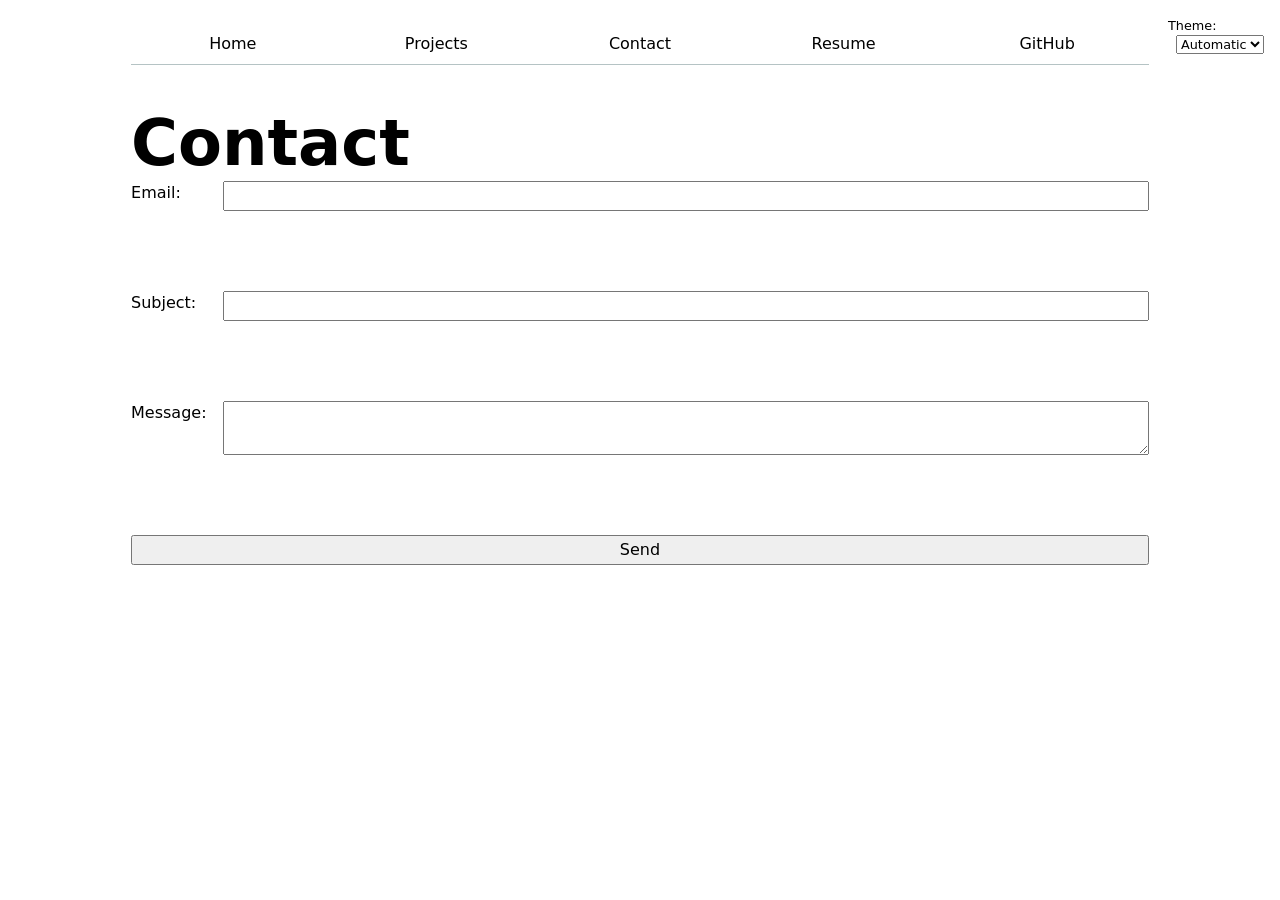
<file: contact/index.html>
<!DOCTYPE html>
<html>
<head>
  <title>Contact</title>
  <link rel="stylesheet" href="../style.css">
</head>
<body>
  <h1>Contact</h1>
  <form action="mailto:ericmeiww@gmail.com" method="POST" enctype="text/plain">
    
    <label>
      Email:
      <input name="email" type="email">
    </label>

    <br><br>

    <label>
      Subject:
      <input name="subject">
    </label>

    <br><br>

    <label>
      Message:
      <textarea name="body"></textarea>
    </label>

    <br><br>

    <button>Send</button>

  </form>
<script type="module" src="../global.js"></script>
</body>
</html>
</file>
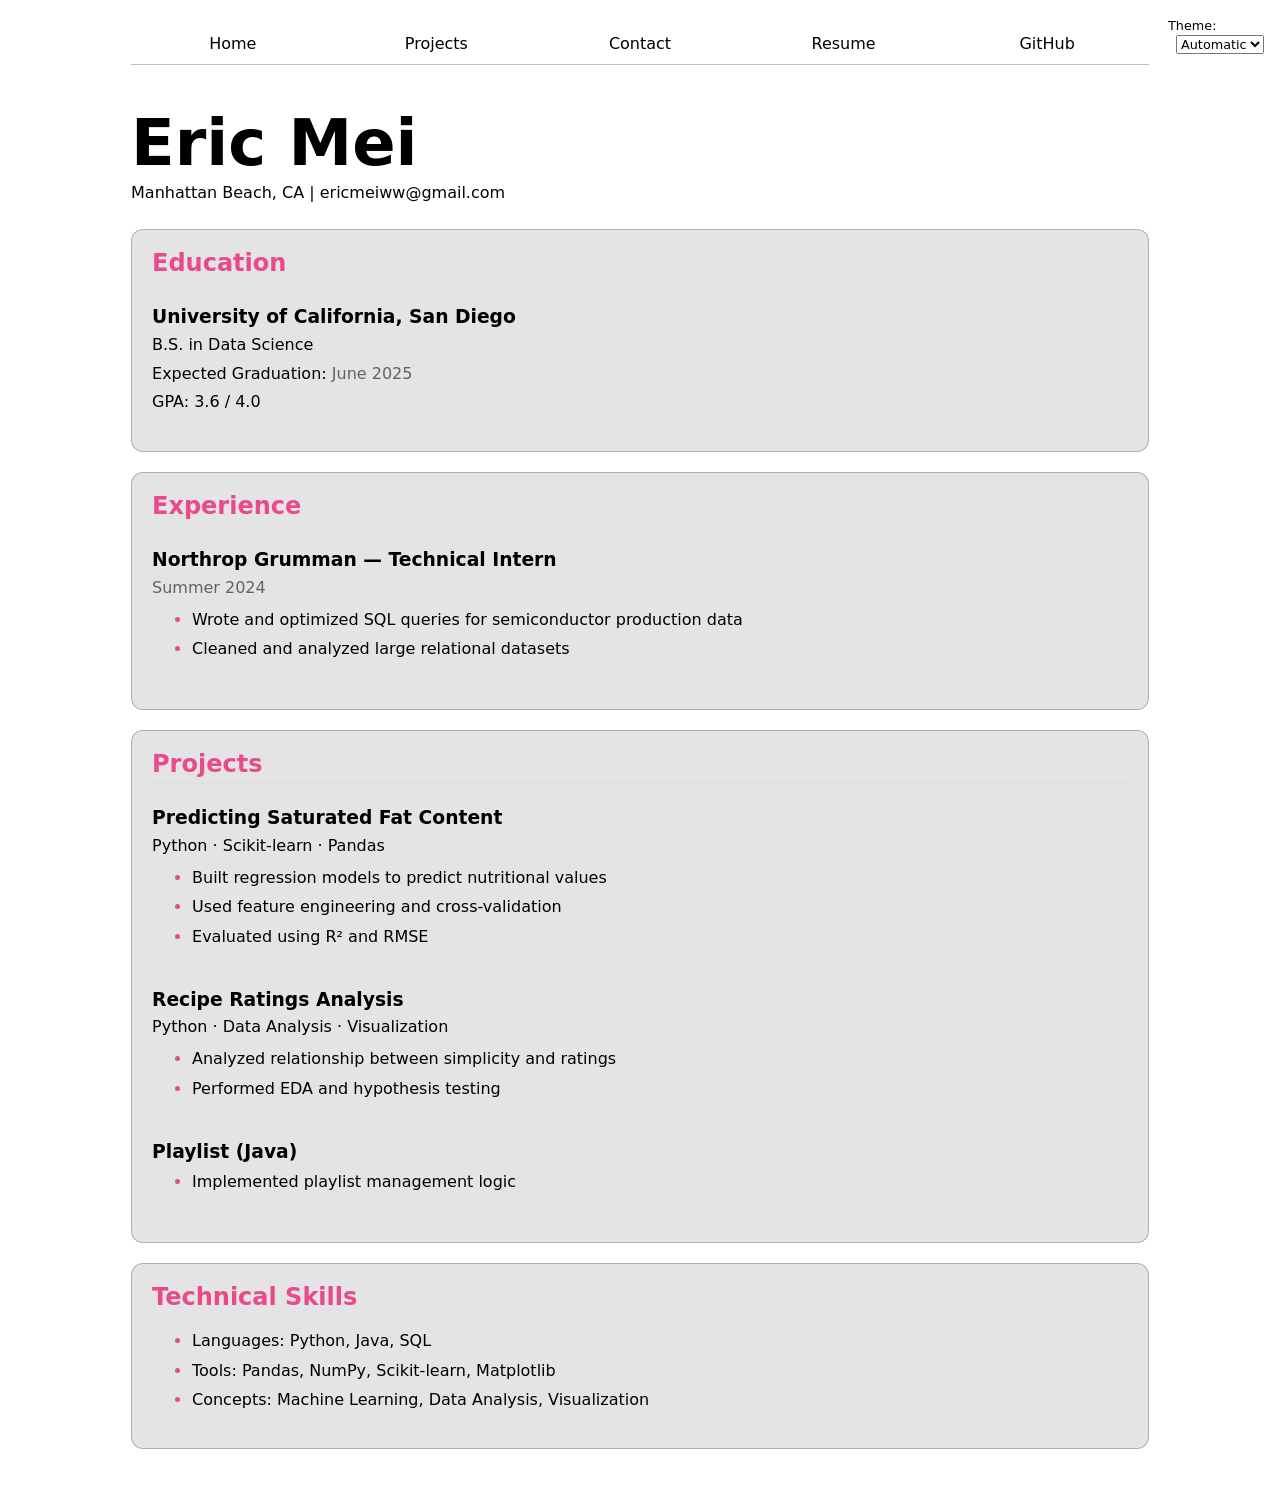
<file: resume/index.html>
<!DOCTYPE html>
<html>
<head>
  <title>Resume</title>
  <link rel="stylesheet" href="../style.css">
</head>
<body>

  <h1>Eric Mei</h1>
  <p>Manhattan Beach, CA | ericmeiww@gmail.com</p>

  <!-- Education -->
  <section>
    <header>
      <h2>Education</h2>
    </header>

    <article>
      <h3>University of California, San Diego</h3>
      <p>B.S. in Data Science</p>
      <p>
        Expected Graduation:
        <time datetime="2025-06">June 2025</time>
      </p>
      <p>GPA: 3.6 / 4.0</p>
    </article>
  </section>

  <!-- Experience -->
  <section>
    <header>
      <h2>Experience</h2>
    </header>

    <article>
      <h3>Northrop Grumman — Technical Intern</h3>
      <p>
        <time datetime="2024-06">Summer 2024</time>
      </p>
      <ul>
        <li>Wrote and optimized SQL queries for semiconductor production data</li>
        <li>Cleaned and analyzed large relational datasets</li>
      </ul>
    </article>
  </section>

  <!-- Projects -->
  <section>
    <header>
      <h2>Projects</h2>
    </header>

    <article>
      <h3>Predicting Saturated Fat Content</h3>
      <p>Python · Scikit-learn · Pandas</p>
      <ul>
        <li>Built regression models to predict nutritional values</li>
        <li>Used feature engineering and cross-validation</li>
        <li>Evaluated using R² and RMSE</li>
      </ul>
    </article>

    <article>
      <h3>Recipe Ratings Analysis</h3>
      <p>Python · Data Analysis · Visualization</p>
      <ul>
        <li>Analyzed relationship between simplicity and ratings</li>
        <li>Performed EDA and hypothesis testing</li>
      </ul>
    </article>

    <article>
      <h3>Playlist (Java)</h3>
      <ul>
        <li>Implemented playlist management logic</li>
      </ul>
    </article>
  </section>

  <!-- Skills -->
  <section>
    <header>
      <h2>Technical Skills</h2>
    </header>

    <ul>
      <li>Languages: Python, Java, SQL</li>
      <li>Tools: Pandas, NumPy, Scikit-learn, Matplotlib</li>
      <li>Concepts: Machine Learning, Data Analysis, Visualization</li>
    </ul>
  </section>
<script type="module" src="../global.js"></script>
</body>
</html>
</file>
<file: style.css>
/* Body layout */
html {
  color-scheme: light dark;
}
:root {
  --color-accent: oklch(65% 50% 0);
}
body {
  font: 100%/1.5 system-ui;
  max-width: 100ch;
  margin-inline: auto;
  padding: 1rem;

  accent-color: var(--color-accent);
  background-color: canvas;
  color: canvastext;
}

/* Enable Flexbox */
nav {
  --border-color: oklch(50% 10% 200 / 40%);

  display: flex;
  margin-bottom: 1rem;
  border-bottom: 1px solid var(--border-color);
}

/* Style links */
nav a {
  flex: 1;
  text-align: center;

  /* remove default link styling */
  text-decoration: none;
  color: inherit;

  /* spacing */
  padding: 0.5em;
}

/* Current page styling */
nav a.current {
  border-bottom: 0.4em solid var(--border-color);
  padding-bottom: 0.1em;
}
nav a:hover {
  border-bottom: 0.4em solid var(--color-accent);
  padding-bottom: 0.1em;
  background-color: color-mix(in oklch, var(--color-accent), canvas 85%);
}
/* Make labels and inputs stack vertically */
form {
  display: grid;
  grid-template-columns: auto 1fr;
  gap: 1em;
}

label {
  display: grid;
  grid-template-columns: subgrid;
  grid-column: 1 / -1;
}

button {
  grid-column: 1 / -1;
}

input,
textarea,
button,
select {
  font: inherit;
}

h1 {
  font-size: 400%;
}

h1,
h2,
h3,
h4,
h5,
h6 {
  line-height: 1.1;
  text-wrap: balance;
}

.projects {
  display: grid;
  grid-template-columns: repeat(auto-fill, minmax(15em, 1fr));
  gap: 1em;
}

.projects article {
  display: grid;
  grid-template-rows: subgrid;
  grid-row: span 3;
  gap: 0.5em;
}

.projects h2 {
  margin: 0;
}

h1 {
  margin-bottom: 0.2rem;
}

h1 + p {
  margin-top: 0;
  margin-bottom: 1.5rem;
  color: color-mix(in oklch, canvastext, canvas 10%);
}

section {
  background-color: color-mix(in oklch, canvas 92%, canvastext 8%);
  color: canvastext;
  border: 1px solid oklch(50% 10% 200 / 40%);
  border-radius: 12px;
  padding: 1.25rem;
  margin-block: 1.25rem;
} 

section > header h2 {
  margin: 0 0 0.75rem 0;
  padding-bottom: 0.35rem;
  border-bottom: 1px solid oklch(90% 2% 200);
  color: var(--color-accent);
}

article {
  padding-block: 0.75rem;
}

article + article {
  border-top: 1px solid oklch(92% 2% 200);
}

article h3 {
  margin: 0;
}

article p {
  margin: 0.3rem 0;
}

ul {
  margin-top: 0.5rem;
}

li {
  margin-block: 0.35rem;
}

time {
  color: oklch(50% 3% 200);
  font-weight: 500;
}

section ul li::marker {
  color: var(--color-accent);
}
.color-scheme {
  position: absolute;
  top: 1rem;
  right: 1rem;
  font-size: 80%;
}

.color-scheme select {
  margin-left: 0.5rem;
}
</file>
